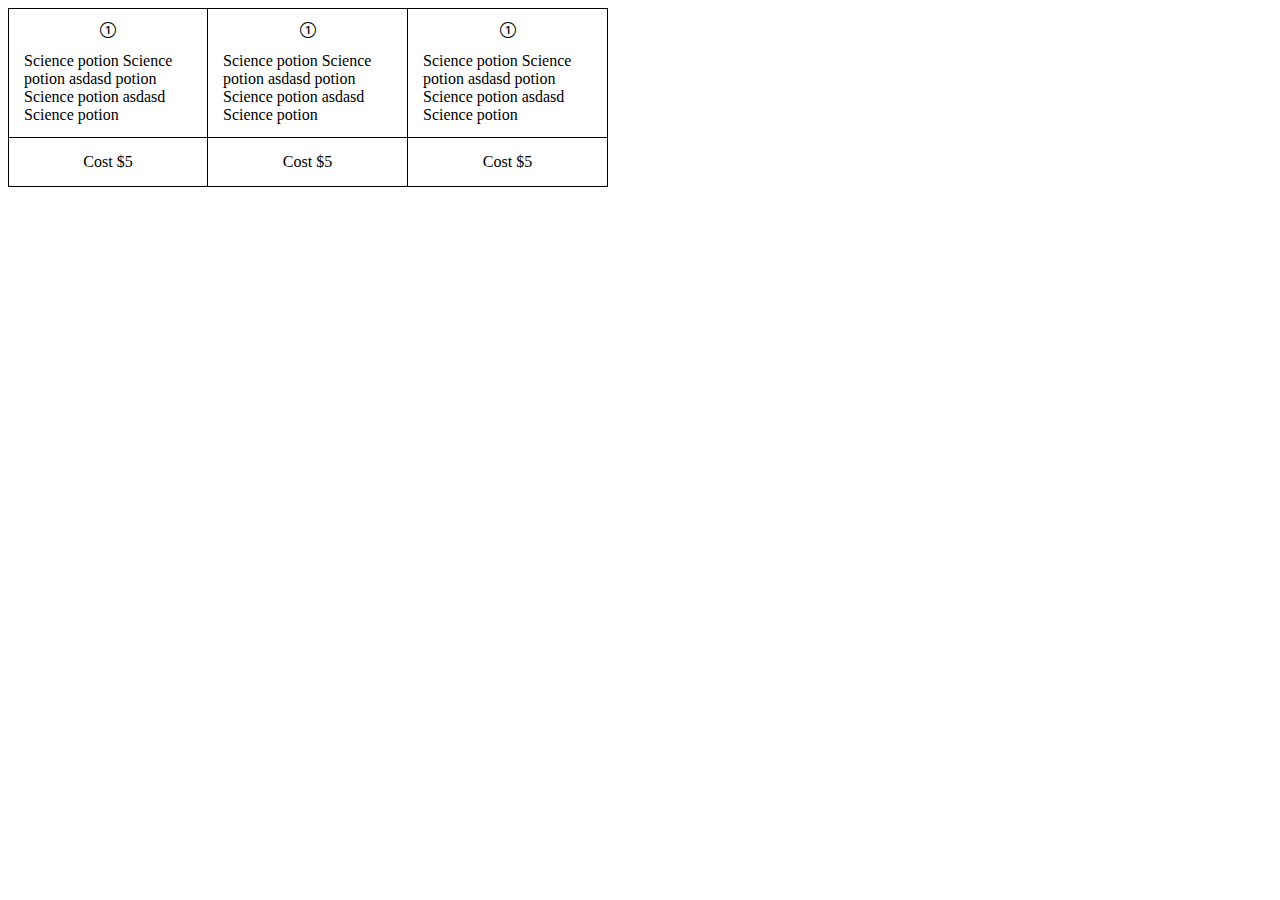
<file: card-group/index.html>
<!DOCTYPE html>
<html lang="en">
  <head>
    <meta charset="UTF-8" />
    <meta name="viewport" content="width=device-width, initial-scale=1.0" />
    <link rel="stylesheet" href="style.css" />
    <link
      rel="stylesheet"
      href="https://cdn.jsdelivr.net/npm/bootstrap-icons@1.10.5/font/bootstrap-icons.css"
    />
    <title>flexbox card</title>
  </head>
  <body>
    <div class="card-group">
    <div class="card">
      <div class="card-content">
        <div class="card-icon"><i class="bi bi-1-circle"></i></div>
        <div class="card-description-text">
          Science potion Science potion asdasd potion Science potion asdasd
          Science potion
        </div>
      </div>
      <div class="card-footer">Cost $5</div>
    </div>

    <div class="card">
      <div class="card-content">
        <div class="card-icon"><i class="bi bi-1-circle"></i></div>
        <div class="card-description-text">
          Science potion Science potion asdasd potion Science potion asdasd
          Science potion
        </div>
      </div>
      <div class="card-footer">Cost $5</div>
    </div>

    <div class="card">
      <div class="card-content">
        <div class="card-icon"><i class="bi bi-1-circle"></i></div>
        <div class="card-description-text">
          Science potion Science potion asdasd potion Science potion asdasd
          Science potion
        </div>
      </div>
      <div class="card-footer">Cost $5</div>
    </div>
  </div>
  </body>
</html>
</file>
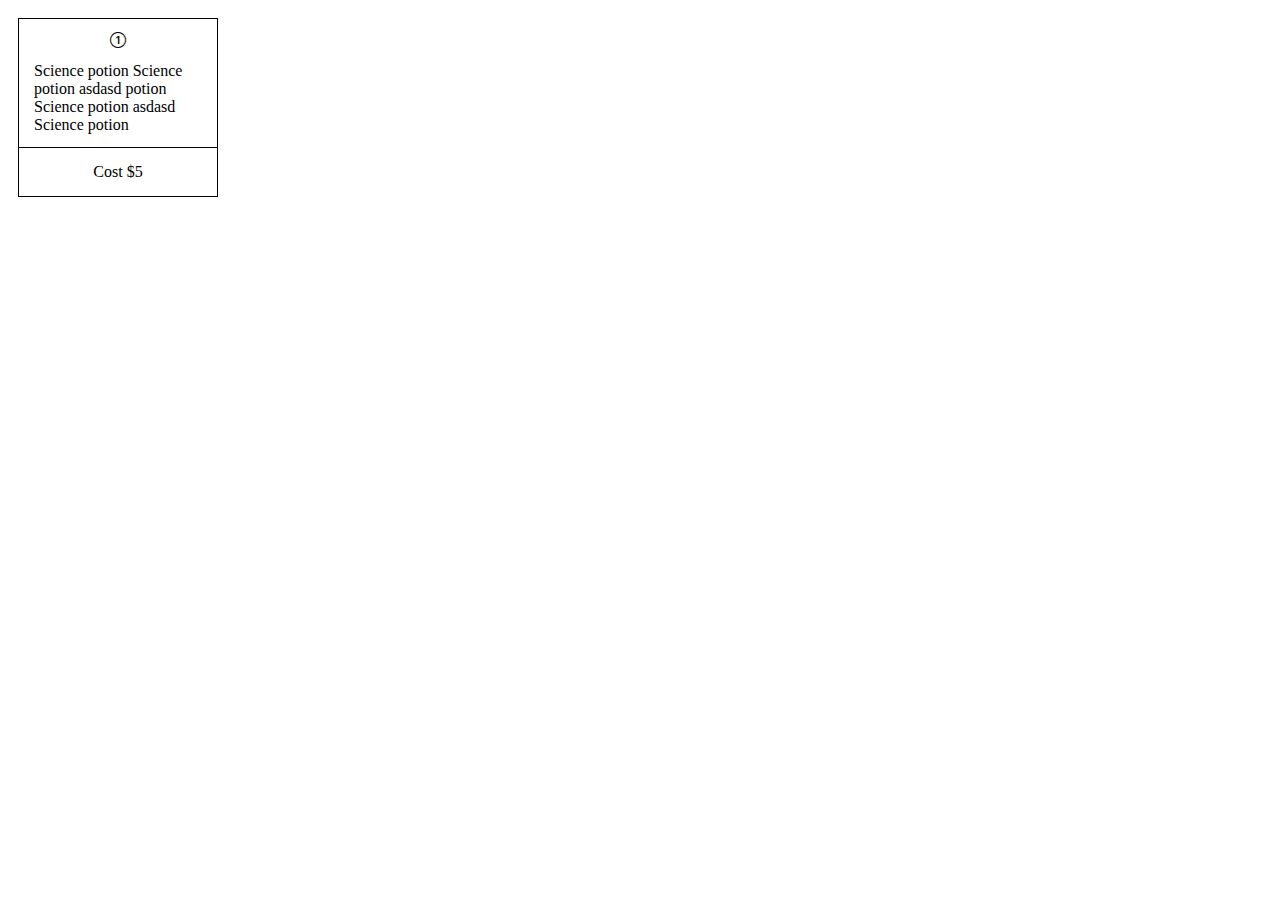
<file: card/index.html>
<!DOCTYPE html>
<html lang="en">
  <head>
    <meta charset="UTF-8" />
    <meta name="viewport" content="width=device-width, initial-scale=1.0" />
    <link rel="stylesheet" href="style.css" />
    <link
      rel="stylesheet"
      href="https://cdn.jsdelivr.net/npm/bootstrap-icons@1.10.5/font/bootstrap-icons.css"
    />
    <title>flexbox card</title>
  </head>
  <body>
    <div class="card">
      <div class="card-content">
        <div class="card-icon"><i class="bi bi-1-circle"></i></div>
        <div class="card-description-text">
          Science potion Science potion asdasd potion Science potion asdasd
        Science 
          potion
        </div>
      </div>
      <div class="card-footer">Cost $5</div>
    </div>
  </body>
</html>
</file>
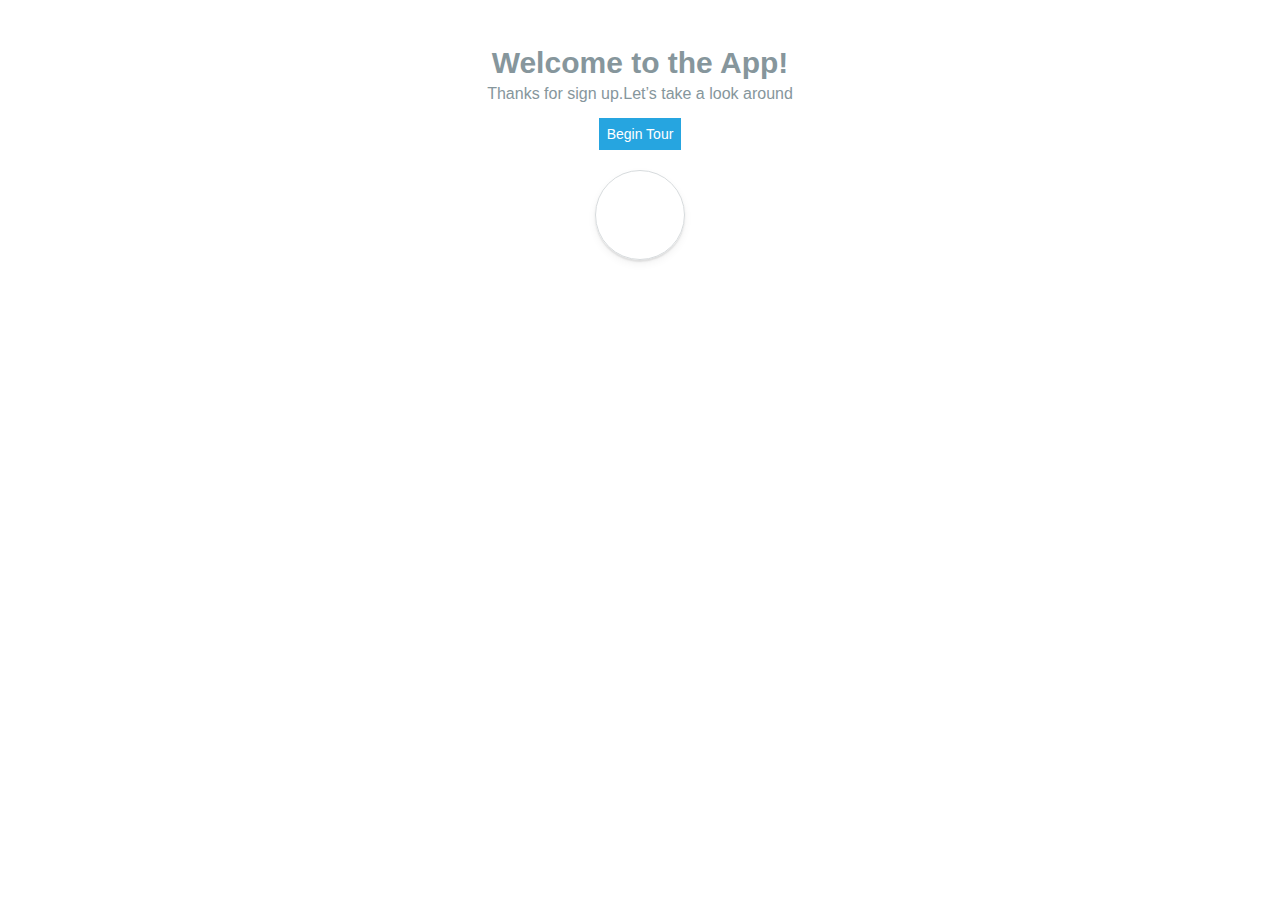
<file: centered-item/index.html>
<!DOCTYPE html>
<html lang="en">
  <head>
    <meta charset="UTF-8" />
    <meta name="viewport" content="width=device-width, initial-scale=1.0" />
    <link
      rel="stylesheet"
      href="https://cdnjs.cloudflare.com/ajax/libs/font-awesome/6.4.0/css/all.min.css"
      integrity="sha512-iecdLmaskl7CVkqkXNQ/ZH/XLlvWZOJyj7Yy7tcenmpD1ypASozpmT/E0iPtmFIB46ZmdtAc9eNBvH0H/ZpiBw=="
      crossorigin="anonymous"
      referrerpolicy="no-referrer"
    />
    <link rel="stylesheet" href="style.css" />
    <title>centered the element</title>
  </head>
  <body>
    <div class="centered-item-container">
      <div class="centered-item centered-icon">
        <i class="fa-solid fa-face-smile"></i>
      </div>
      <div class="centered-item centered-item-text-heading">
        Welcome to the App!
      </div>
      <div class="centered-item centered-item-text-details">
        Thanks for sign up.Let&rsquo;s take a look around
      </div>
      <div class="centered-item button">Begin Tour</div>

      <div class="centered-icons">
        <div class="icons"><i class="fa-brands fa-whatsapp"></i></div>
      </div>
    </div>
  </body>
</html>
</file>
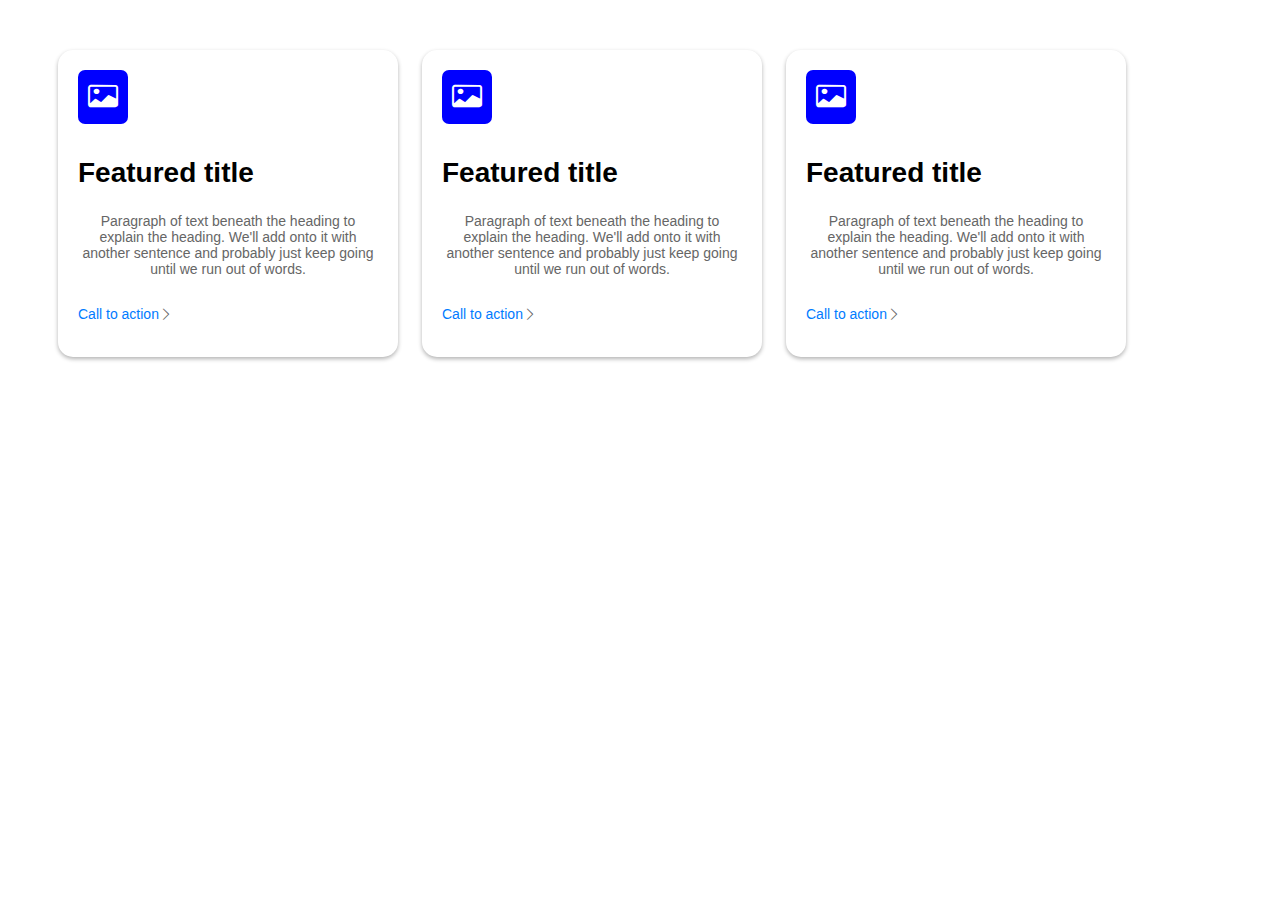
<file: columnWithicons/index.html>
<!DOCTYPE html>
<html lang="en">
  <head>
    <meta charset="UTF-8" />
    <meta name="viewport" content="width=device-width, initial-scale=1.0" />

    <link
      rel="stylesheet"
      href="https://cdn.jsdelivr.net/npm/bootstrap-icons@1.10.5/font/bootstrap-icons.css"
    />
    <link rel="stylesheet" href="style.css" />
    <title>custom-cards</title>
  </head>
  <body>
    <div class="section">
      <div class="card-container">
        <div class="icons">
          <i class="bi bi-card-image"></i>
        </div>
        <h2>Featured title</h2>
        <p>
          Paragraph of text beneath the heading to explain the heading. We'll
          add onto it with another sentence and probably just keep going until
          we run out of words.
        </p>
        <p>
          <a href="#" class="cta">Call to action</a
          ><i class="bi bi-chevron-right"></i>
        </p>
      </div>

      <div class="card-container">
        <div class="icons">
          <i class="bi bi-card-image"></i>
        </div>
        <h2>Featured title</h2>
        <p>
          Paragraph of text beneath the heading to explain the heading. We'll
          add onto it with another sentence and probably just keep going until
          we run out of words.
        </p>
        <p>
          <a href="#" class="cta">Call to action</a
          ><i class="bi bi-chevron-right"></i>
        </p>
      </div>

      <div class="card-container">
        <div class="icons">
          <i class="bi bi-card-image"></i>
        </div>
        <h2>Featured title</h2>
        <p>
          Paragraph of text beneath the heading to explain the heading. We'll
          add onto it with another sentence and probably just keep going until
          we run out of words.
        </p>
        <p>
          <a href="#" class="cta">Call to action</a
          ><i class="bi bi-chevron-right"></i>
        </p>
      </div>
    </div>
  </body>
</html>
</file>
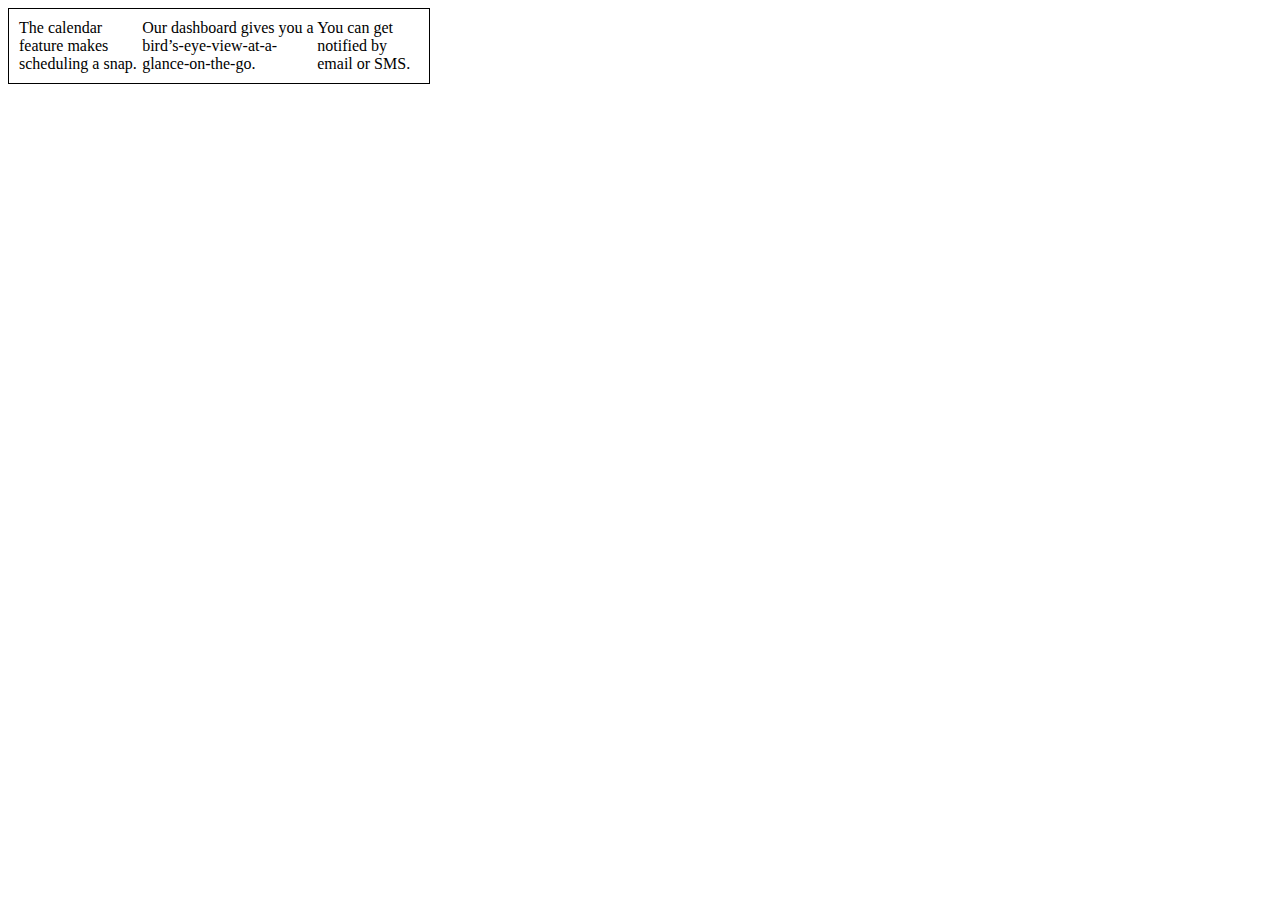
<file: feature list/index.html>
<!DOCTYPE html>
<html lang="en">
  <head>
    <meta charset="UTF-8" />
    <meta name="viewport" content="width=device-width, initial-scale=1.0" />
    <link
      rel="stylesheet"
      href="https://cdnjs.cloudflare.com/ajax/libs/font-awesome/6.4.0/css/all.min.css"
      integrity="sha512-iecdLmaskl7CVkqkXNQ/ZH/XLlvWZOJyj7Yy7tcenmpD1ypASozpmT/E0iPtmFIB46ZmdtAc9eNBvH0H/ZpiBw=="
      crossorigin="anonymous"
      referrerpolicy="no-referrer"
    />
    <link rel="stylesheet" href="style.css" />
    <title>feature list</title>
  </head>
  <body>
    <div class="featureListItem-container">
      <div class="feature-list">
        <div class="featureList-icon">
          <i class="fa-solid fa-calendar-days"></i>
        </div>
        <div class="featureList-description">
          The calendar feature makes scheduling a snap.
        </div>
      </div>
      <div class="feature-list">
        <div class="featureList-description feature-list-reverse">
          Our dashboard gives you a bird’s-eye-view-at-a-glance-on-the-go.
        </div>
        <div class="featureList-icon"><i class="fa-solid fa-gauge"></i></div>
      </div>
      
      <div class="featureList-icon"><i class="fa-solid fa-envelope"></i></div>
      <div class="featureList-description">
        You can get notified by email or SMS.
      </div>
    </div>
  </body>
</html>
</file>
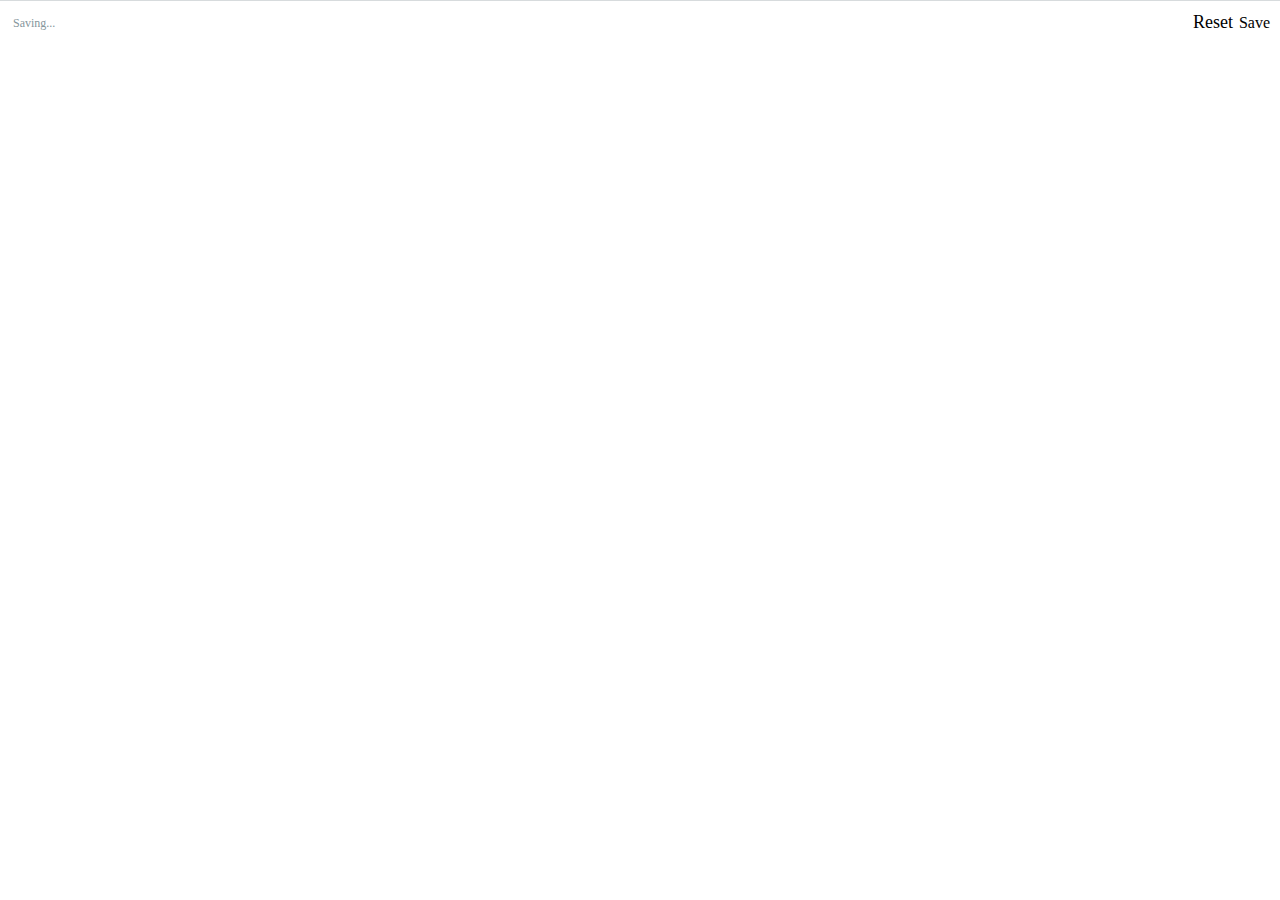
<file: form-footer/index.html>
<!DOCTYPE html>
<html lang="en">
<head>
    <meta charset="UTF-8">
    <meta name="viewport" content="width=device-width, initial-scale=1.0">
    <link rel="stylesheet" href="style.css"/>
    <title>flexbox footer</title>
</head>
<body>
    <div class="form-footer">
        <!--This section get push left side-->
        <div class="form-footer-section">
            <div class="form-footer-item form-footer-feedback">
                <div class="fa fa spinner formFooterSpinner">&nbsp;Saving...</div>
            </div>
        </div>
          <!--This section get push right side-->
          <div class="form-footer-section">
            <div class="form-footer-item button button-clear">Reset</div>
            <div class="form-footer-item button">Save</div>
          </div>
    </div>
</body>
</html>
</file>
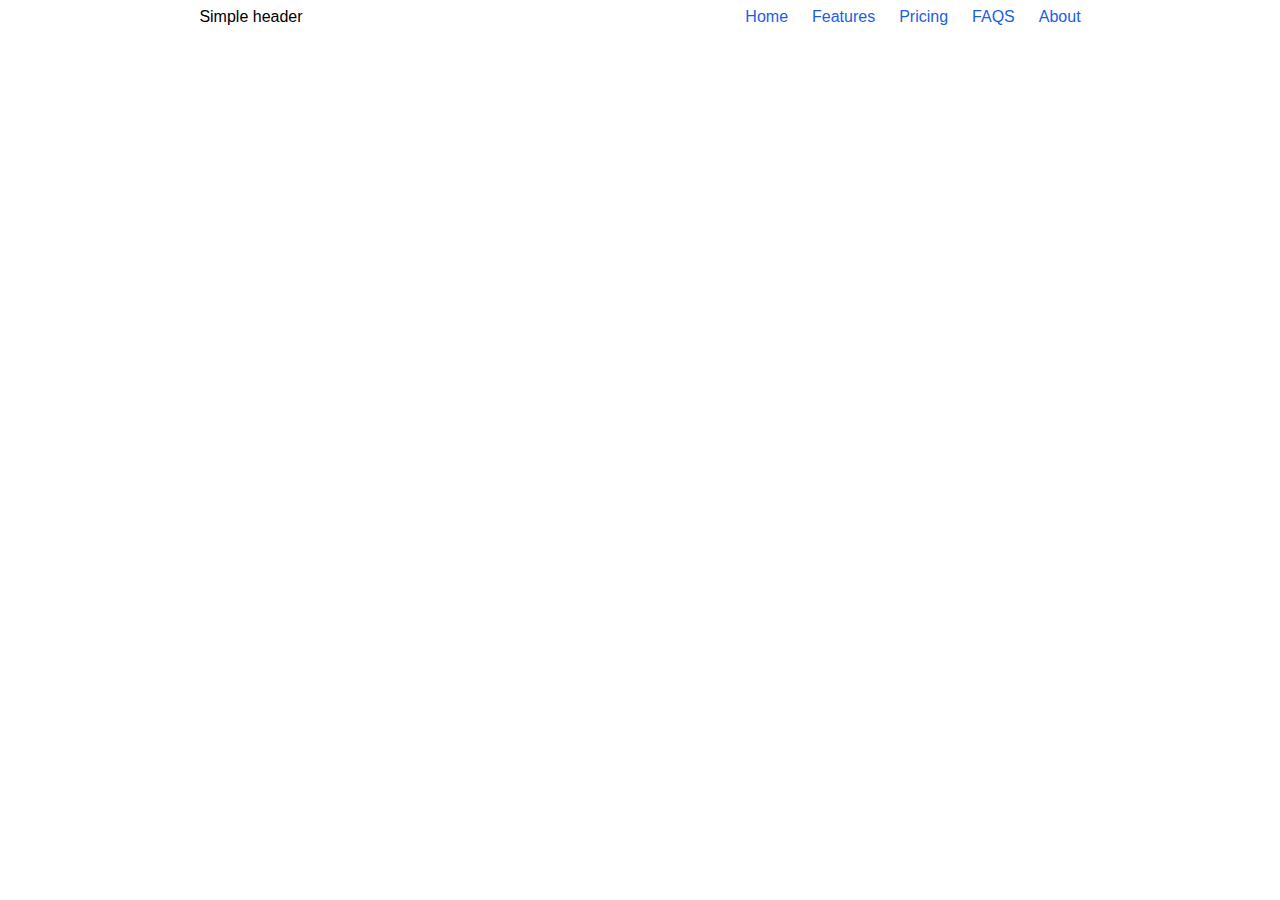
<file: navBar/index.html>
<!DOCTYPE html>
<html lang="en">
  <head>
    <meta charset="UTF-8" />
    <meta name="viewport" content="width=device-width, initial-scale=1.0" />
    <link rel="stylesheet" href="style.css" />
    <title>Navbar</title>
  </head>
  <body>
    <div class="navbar-container">
      <div class="left-icon">
        <div class="icon-text">Simple header</div>
      </div>
      <div class="right-item">
        <ul class="list-items">
          <li><a href="#">Home</a></li>
          <li><a href="#">Features</a></li>
          <li><a href="#">Pricing</a></li>
          <li><a href="#">FAQS</a></li>
          <li><a href="#">About</a></li>
        </ul>
      </div>
    </div>
  </body>
</html>
</file>
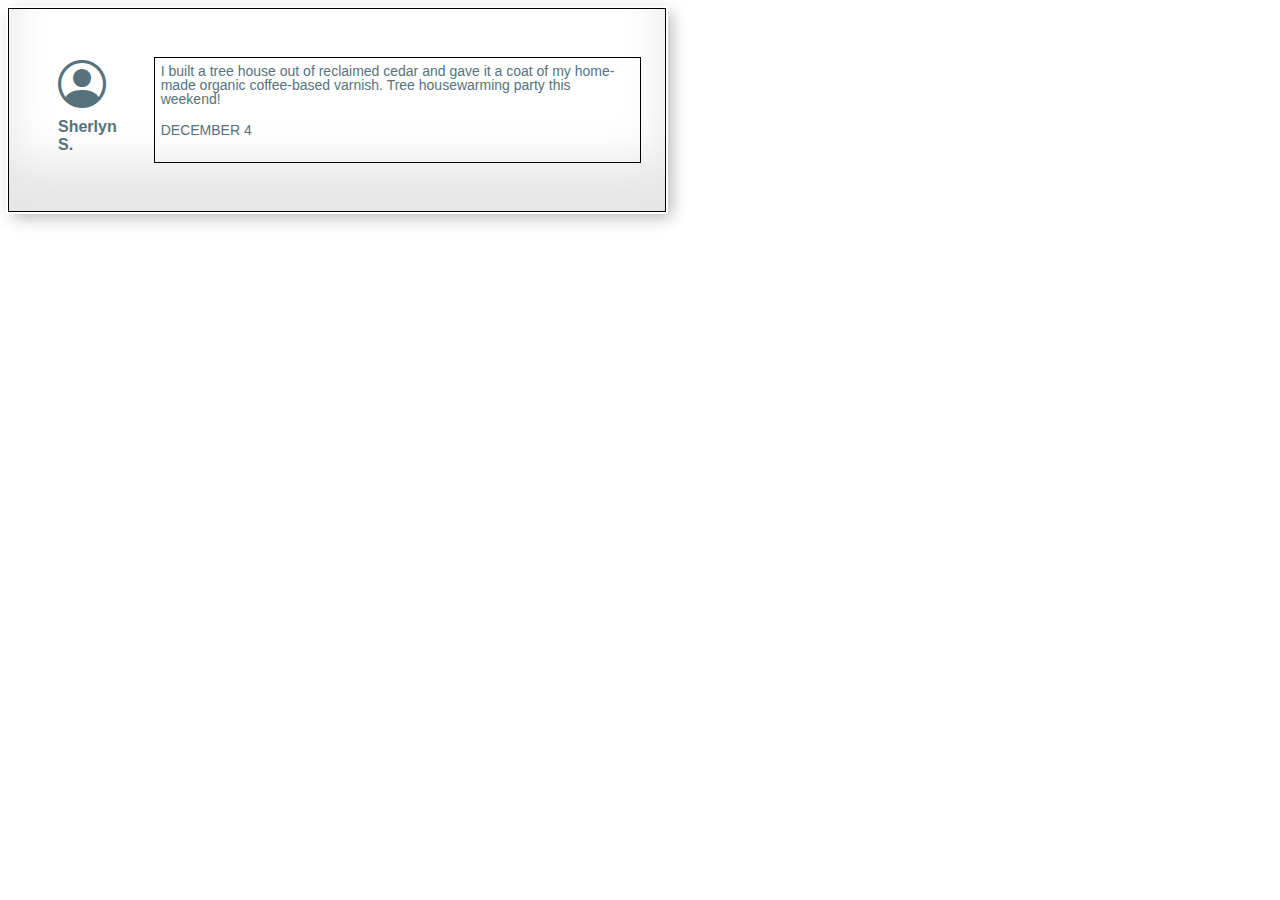
<file: post/index.html>
<!DOCTYPE html>
<html lang="en">
  <head>
    <meta charset="UTF-8" />
    <meta name="viewport" content="width=device-width, initial-scale=1.0" />
    <link
      rel="stylesheet"
      href="https://cdn.jsdelivr.net/npm/bootstrap-icons@1.10.5/font/bootstrap-icons.css"
    />
    <link rel="stylesheet" href="style.css" />
    <title>post comment</title>
  </head>
  <body>
    <div class="post">
      <div class="postUser post-user-icon">
        <div class="post-icons"><i class="bi bi-person-circle"></i></div>
        <div class="post-description">Sherlyn S.</div>
      </div>
      <div class="postUser postUser-textbox">
        <div class="post-text">
          I built a tree house out of reclaimed cedar and gave it a coat of my
          home-made organic coffee-based varnish. Tree housewarming party this
          weekend!
        </div>
        <div class="post-text">DECEMBER 4</div>
      </div>
    </div>
  </body>
</html>
</file>
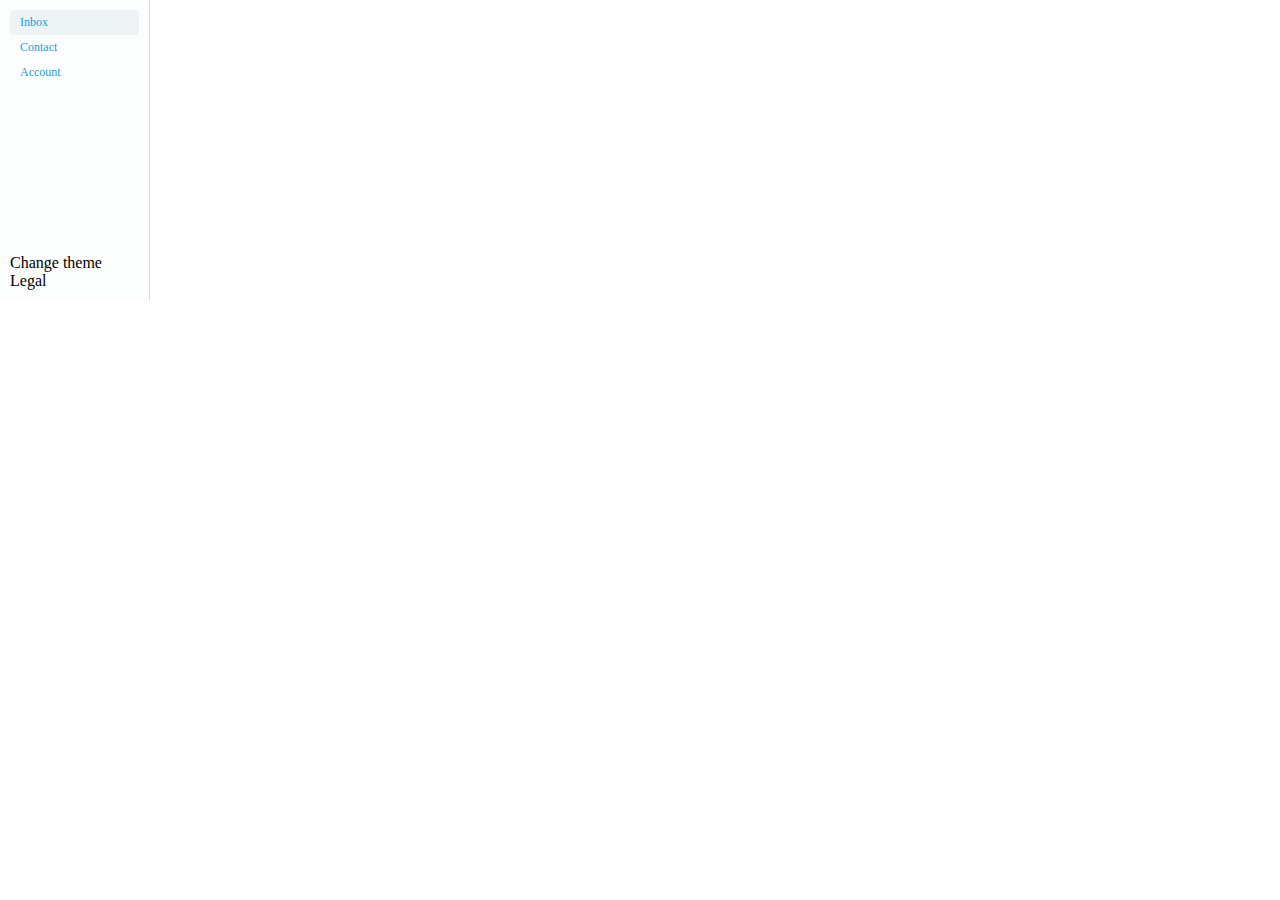
<file: side-bar/index.html>
<!DOCTYPE html>
<html lang="en">
  <head>
    <meta charset="UTF-8" />
    <meta name="viewport" content="width=device-width, initial-scale=1.0" />
    <link rel="stylesheet" href="style.css" />
    <title>side bar</title>
  </head>
  <body>
    <div class="sidebar">
      <!--This section move top of sidebar-->
      <div class="side-top">
        <div class="sidebar-item selected-item">Inbox</div>
        <div class="sidebar-item">Contact</div>
        <div class="sidebar-item">Account</div>
      </div>
      <!--This section move top of sidebar-->
      <div class="sidebar-bottom">
        <div class="side-item">Change theme</div>
        <div class="side-item">Legal</div>
      </div>
    </div>
  </body>
</html>
</file>
<file: card-group/style.css>
* {
  box-sizing: border-box;
}
.card {
  border: 1px solid; 
  display: inline-block;
  max-width: 12.5rem;
  min-width: 12.5rem;
}
.card-group{
  display: inline-flex;
  /* border: 1px solid; */
}
.card-content {
  display: flex;
  flex-direction: column;
  justify-content: space-evenly;
  /* gap: 15px; */
  align-items: center;
  /* padding:20px; */
  min-height: 8rem;
  padding:0 15px;

}

.card-footer {
  border-top: 1px solid;
  text-align: center;
  padding: 15px;
}
.card+.card{
  border-left: 0;
}
</file>
<file: card/style.css>
* {
  box-sizing: border-box;
}
.card {
  /* border: 1px solid; */
  display: inline-block;
  max-width: 12.5rem;
  min-width: 12.5rem;
  border: 1px solid;
  margin: 10px;
}
.card-content {
  display: flex;
  flex-direction: column;
  justify-content: space-evenly;
  /* gap: 15px; */
  align-items: center;
  /* padding:20px; */
  min-height: 8rem;
  padding:0 15px;
}
.card-content > * {
}
.card-footer {
  border-top: 1px solid;
  text-align: center;
  padding: 15px;
}
</file>
<file: centered-item/style.css>
*{
    margin: 0;
    box-sizing: border-box;
}
body{
    font-family:sans-serif;
}
.centered-item-container{
    display: flex;
    justify-content: center;
    align-items: center;
    flex-direction: column;
    min-height: 300px;
    padding: 10px;
}
.centered-item+.centered-item{
    margin-top: 5px;
}
.centered-icon{
    font-size: 60px;
    line-height: 0;
    color: #BCD2DA;
}
.centered-item-text-heading{
    color: #86969C;
    font-size: 30px;
    font-weight: 700;
    text-align: center;
}
.centered-item-text-details{
    color: #86969C;
    font-size: 16px;
    margin-bottom: 10px;
    text-align: center;
}
.button{
    max-width:300px;
    background-color:#26a5e0;
    font-size:14px;
    padding:8px;
    color: white;
    font-weight:400;
    
    

}
.centered-icons{
    display: flex;
    flex-direction: column;
    justify-content: center;
    align-items: center;
    border: 1px solid #D7DBDD;
    margin-top:20px;
    font-size: 40px;
    width: 90px;
    height: 90px;
    border-radius: 100%;
    box-shadow:
      0 2px 1px rgba(0, 0, 0, 0.05),
      0 2px 3px rgba(0, 0, 0, 0.05),
      0 4px 8px rgba(0, 0, 0, 0.05);
}
</file>
<file: columnWithicons/style.css>
body{
    font-family: arial;
}
.section{
    display: flex;
    gap: 24px;
    margin: 50px;
}
.card-container {
    display: flex;
    flex-direction: column;
    justify-content: start;
    align-items: start;
    width: 300px;
    height: 100%;
    background-color: #ffffff;
    border-radius:15px;
    box-shadow: 0 2px 4px rgba(0, 0, 0, 0.3);
    padding: 20px;
    text-align: center;
  }
 
  .icons {
    color: #531ece;
    margin-bottom: 10px;

    padding: 10px;
    background-color: blue;
    color: white;
    border-radius: 7px;
  }

  .icons i {
    font-size:30px;
  }

  h2 {
    font-size:28px;
    margin-bottom: 10px;
  }

  p {
    font-size: 14px;
    color: #666666;
    margin-bottom: 15px;
  }

  .cta {

    color:  #007bff;
  
    text-decoration: none;
    transition: background-color 0.3s ease;
  }

  .cta:hover {
    background-color: #0056b3;
  }
</file>
<file: feature list/style.css>
.featureListItem-container{
    display: inline-flex;
    align-items: center;
    max-width: 400px;
    padding: 10px;
    border: 1px solid;

}
.feature-list-reverse{
    flex-direction: row-reverse;
    
}
</file>
<file: form-footer/style.css>
*{
    margin: 0;
    padding: 0;
    box-sizing: border-box;
}
.form-footer{
    display: flex;
    justify-content: space-between;
    align-items: center;
    border-top: 1px solid #D7DBDD;
    padding: 10px;
}
.form-footer-section{
 display: flex;
 align-items: center;
}
.form-footer-item + .form-footer-item{
    margin-left: 5px;
}
.form-footer-feedback{
    color: #86969C;
    font-size: 12px;
    line-height: 0;
}
.form-footer-spinner{
    animation: formFooterSpinner 1s infinite steps(8, end);
}
@keyframes form-footer-spinner {
    0%   { transform: rotate(0deg); }
    100% { transform: rotate(360deg); }
  }
  
  .button-clear {
 
    background-color: #FFFFFF;
    border: 1px solid #FFFFFF;
    font-size: 18px;
  }
</file>
<file: navBar/style.css>
* {
  box-sizing: border-box;
}
body {
  font-family: Arial;
  font-weight:400;
}
.navbar-container {
  display: flex;
  justify-content: space-around;
  gap: 20px;
  align-items: center;
  flex-wrap: wrap;
 
}

.right-item > .list-items {
  display: flex;
  flex-wrap: wrap;
  gap: 24px;
  list-style: none;
 
  margin: 0px;
}
.list-items a {
  text-decoration: none;
  color: #1a5ee8;
}
</file>
<file: post/style.css>
body {
  font-family: arial;
}
.post {
  display: inline-flex;
  border: 1px solid;
  justify-content: space-around;
  align-items: center;
  max-width:38rem;
  padding:24px;
   box-shadow: inset 0 -3em 3em rgba(0, 0, 0, 0.1), 0 0 0 2px rgb(255, 255, 255),
  0.3em 0.3em 1em rgba(0, 0, 0, 0.3);

  
}
.postUser{
display: flex;
flex-direction: column;
gap: 5px;

min-height:6.5rem;
}
.postUser+.postUser{
    flex-wrap: wrap;
    flex-shrink:5;
}
.postUser-textbox{
    border: 1px solid;
}
.post-icons {
  font-size:48px;
  color: #57727C;
  
}
.post-description{
    font-weight:600;
    color: #57727C;
}
.post-user-icon{
    padding: 25px;

}
.post-text {
 padding:6px;
 color: #57727C;
 font-size: 14px;
 font-weight:500;
 line-height: 1;

 
 
}
</file>
<file: side-bar/style.css>
*{
    margin: 0;
    box-sizing: border-box;
}
.sidebar{
    display: flex;
    flex-direction: column;
    justify-content: space-between;
    height: 300px;
    width: 150px;
    border-right:1px solid  #D7DBDD;
    background-color: #FCFDFD;
    padding: 10px;
}
.sidebar-item{
    
        cursor: pointer;
        padding: 5px 10px;
        color: #16A2D7;
        font-size: 12px;
      
}
.sidebar-item.selected-item{
    background-color: #EEF3F5;
    border-radius: 4px;
}
</file>
